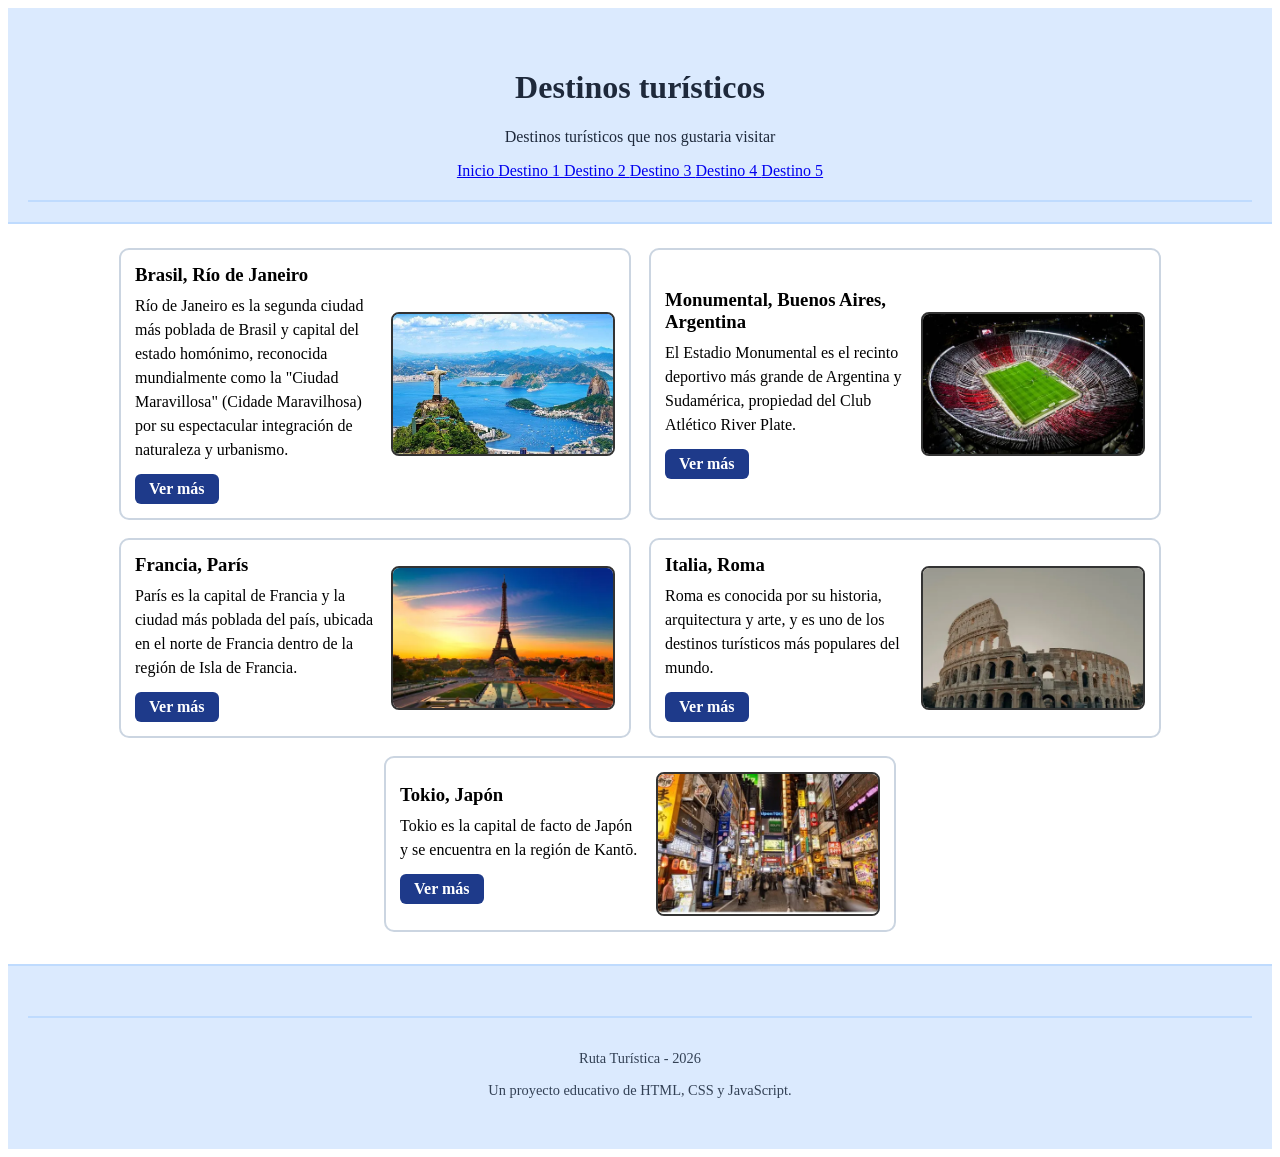
<file: destino turistico/index.html>
<!DOCTYPE html>
<html lang="es">
<head>
    <meta charset="UTF-8">
    <meta name="viewport" content="width=device-width, initial-scale=1.0">
    <title>Destinos Turísticos</title>
    <link rel="stylesheet" href="estilos.css">
</head>
<body>
    <header id="headerid"></header>
    <main>
        <div class="destinos">
            <article id="Riodejaneiro" class="tarjeta">
                <div class="info">
                    <h3>Brasil, Río de Janeiro</h3>
                    <p>Río de Janeiro es la segunda ciudad más poblada de Brasil y capital del estado homónimo, reconocida mundialmente como la "Ciudad Maravillosa" (Cidade Maravilhosa) por su espectacular integración de naturaleza y urbanismo.</p>
                    <a href="destino1.html">Ver más</a>
                </div>
                <img src="riodejaneiroxd.jpeg" alt="Río de Janeiro">
            </article>

            <article id="Monumental" class="tarjeta">
                <div class="info">
                    <h3>Monumental, Buenos Aires, Argentina</h3>
                    <p>El Estadio Monumental es el recinto deportivo más grande de Argentina y Sudamérica, propiedad del Club Atlético River Plate.</p>
                    <a href="destino2.html">Ver más</a>
                </div>
                <img src="monumental.webp" alt="Monumental">
            </article>

            <article id="Paris" class="tarjeta">
                <div class="info">
                    <h3>Francia, París</h3>
                    <p>París es la capital de Francia y la ciudad más poblada del país, ubicada en el norte de Francia dentro de la región de Isla de Francia.</p>
                    <a href="destino3.html">Ver más</a>
                </div>
                <img src="torre.webp" alt="París">
            </article>

            <article id="Roma" class="tarjeta">
                <div class="info">
                    <h3>Italia, Roma</h3>
                    <p>Roma es conocida por su historia, arquitectura y arte, y es uno de los destinos turísticos más populares del mundo.</p>
                    <a href="destino4.html">Ver más</a>
                </div>
                <img src="coliseo.webp" alt="Roma">
            </article>

            <article id="Tokio" class="tarjeta">
                <div class="info">
                    <h3>Tokio, Japón</h3>
                    <p>Tokio es la capital de facto de Japón y se encuentra en la región de Kantō.</p>
                    <a href="destino5.html">Ver más</a>
                </div>
                <img src="tokio.webp" alt="Tokio">
            </article>
        </div>
    </main>
    <footer id="footerid"></footer>
    <script src="script.js"></script>
</body>
</html>
</file>
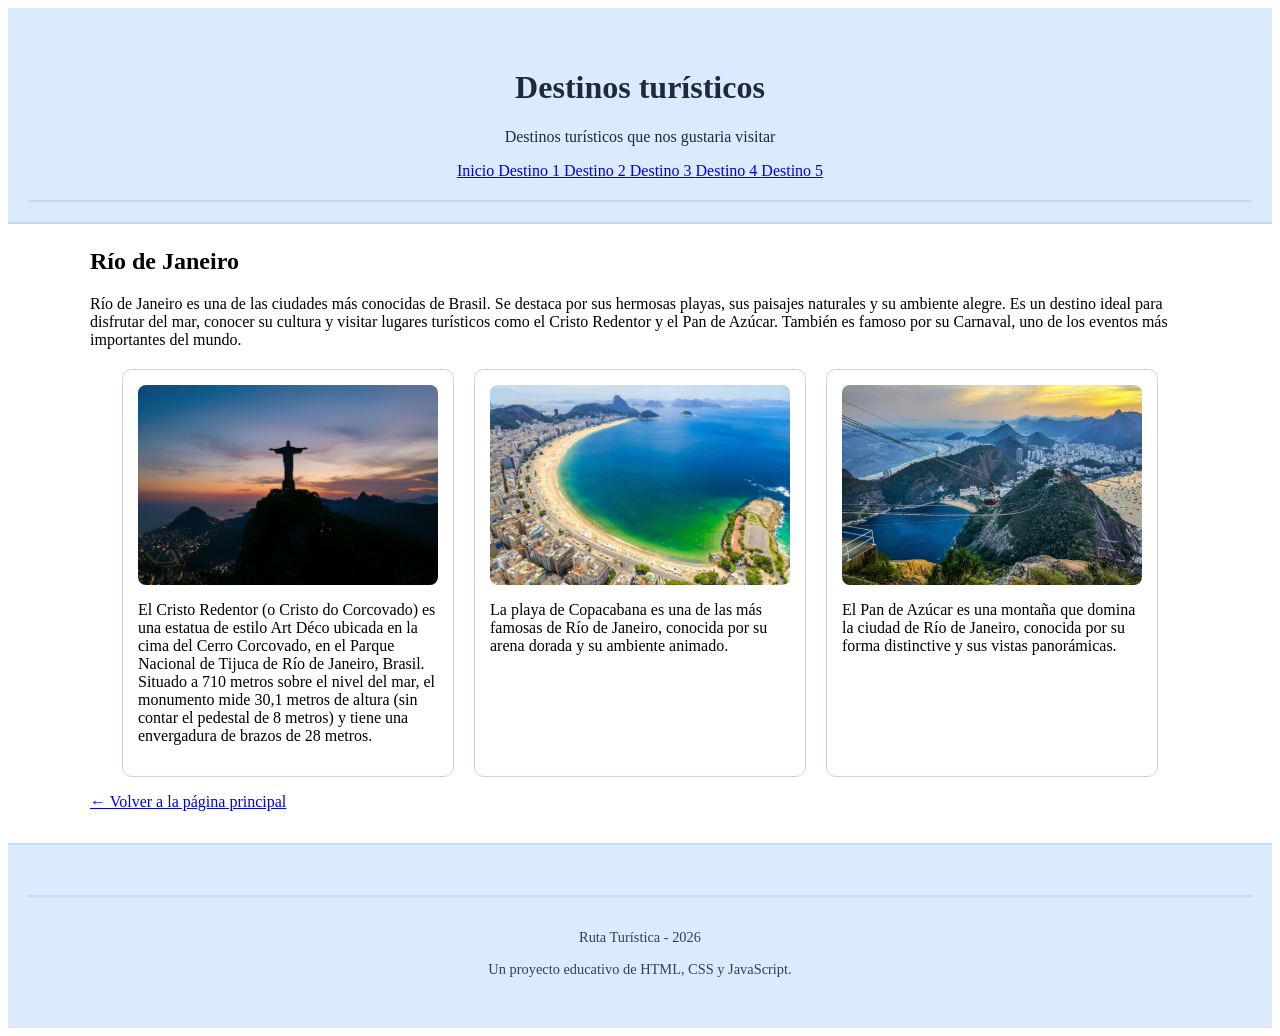
<file: destino turistico/destino1.html>
<!DOCTYPE html>
<html lang="es">
<head>
    <meta charset="UTF-8">
    <meta name="viewport" content="width=device-width, initial-scale=1.0">
    <title>Ruta Turística - Río de Janeiro</title>
    <link rel="stylesheet" href="estilos.css">
</head>
<body>
    <header id="headerid"></header>
    <main>
        <h2>Río de Janeiro</h2>
        <p>Río de Janeiro es una de las ciudades más conocidas de Brasil. Se destaca por sus hermosas playas, sus paisajes naturales y su ambiente alegre. Es un destino ideal para disfrutar del mar, conocer su cultura y visitar lugares turísticos como el Cristo Redentor y el Pan de Azúcar. También es famoso por su Carnaval, uno de los eventos más importantes del mundo.
</p>

        <div class="galeria">
            <div class="foto">
                <img src="riodejaneiro.avif" alt="Carnaval de Río de Janeiro">
                <p>El Cristo Redentor (o Cristo do Corcovado) es una estatua de estilo Art Déco ubicada en la cima del Cerro Corcovado, en el Parque Nacional de Tijuca de Río de Janeiro, Brasil.  Situado a 710 metros sobre el nivel del mar, el monumento mide 30,1 metros de altura (sin contar el pedestal de 8 metros) y tiene una envergadura de brazos de 28 metros. </p>
            </div>
            <div class="foto">
                <img src="Mar-rio.jpeg" alt="Playa de Copacabana">
                <p>La playa de Copacabana es una de las más famosas de Río de Janeiro, conocida por su arena dorada y su ambiente animado.</p>
            </div>
            <div class="foto">
                <img src="pan.webp" alt="Pan de Azúcar">
                <p>El Pan de Azúcar es una montaña que domina la ciudad de Río de Janeiro, conocida por su forma distinctive y sus vistas panorámicas.</p>
            </div>
        </div>
        <p><a href="index.html">← Volver a la página principal</a></p>
    </main>
    <footer id="footerid"></footer>
    <script src="script.js"></script>
</body>
</html>
</file>
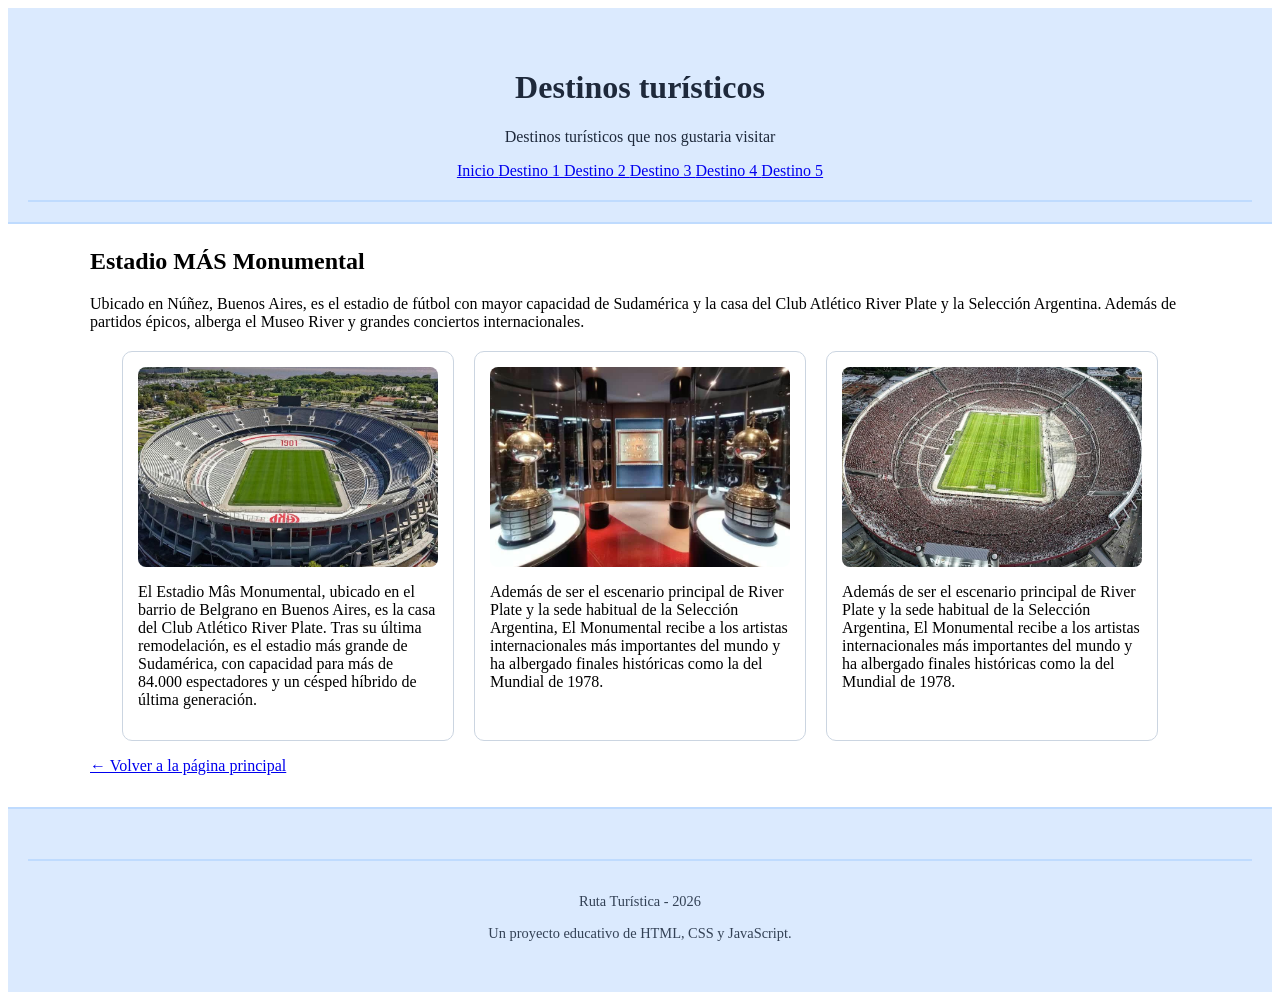
<file: destino turistico/destino2.html>
<!DOCTYPE html>
<html lang="es">
<head>
    <meta charset="UTF-8">
    <meta name="viewport" content="width=device-width, initial-scale=1.0">
    <title>Ruta Turística - Estadio MÁS Monumental</title>
    <link rel="stylesheet" href="estilos.css">
</head>
<body>

    <header id="headerid"></header>

    <main>
        <h2>Estadio MÁS Monumental</h2>
        <p>
            Ubicado en Núñez, Buenos Aires, es el estadio de fútbol con mayor capacidad de Sudamérica y la casa del Club Atlético River Plate y la Selección Argentina. Además de partidos épicos, alberga el Museo River y grandes conciertos internacionales.
        </p>

        <div class="galeria">
            <div class="foto">
                <img src="river2.jpeg" alt="Estadio Más Monumental">
                <p>El Estadio Mâs Monumental, ubicado en el barrio de Belgrano en Buenos Aires, es la casa del Club Atlético River Plate. Tras su última remodelación, es el estadio más grande de Sudamérica, con capacidad para más de 84.000 espectadores y un césped híbrido de última generación.</p>
            </div>
            <div class="foto">
                <img src="lib.jpeg" alt="Museo del estadio">
                <p>Además de ser el escenario principal de River Plate y la sede habitual de la Selección Argentina, El Monumental recibe a los artistas internacionales más importantes del mundo y ha albergado finales históricas como la del Mundial de 1978.</p>
            </div>
            <div class="foto">
                <img src="river.jpeg" alt="Estadio Mas Monumental ">
                <p>Además de ser el escenario principal de River Plate y la sede habitual de la Selección Argentina, El Monumental recibe a los artistas internacionales más importantes del mundo y ha albergado finales históricas como la del Mundial de 1978.</p>
            </div>
        </div>

        <p><a href="index.html">← Volver a la página principal</a></p>
    </main>

    <footer id="footerid"></footer>

    <script src="script.js"></script>
</body>
</html>
</file>
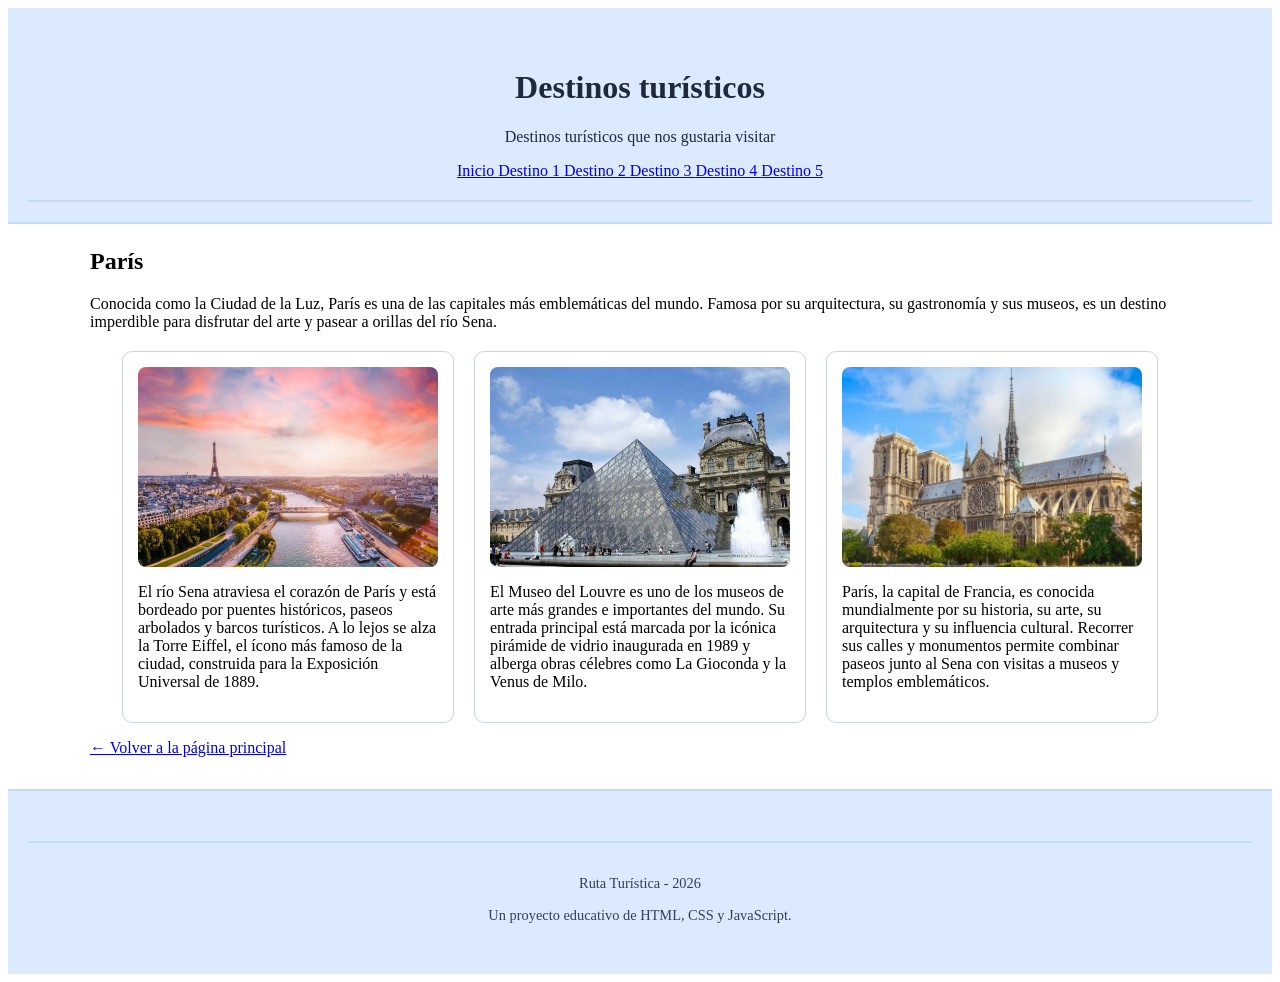
<file: destino turistico/destino3.html>
<!DOCTYPE html>
<html lang="es">
<head>
    <meta charset="UTF-8">
    <meta name="viewport" content="width=device-width, initial-scale=1.0">
    <title>Ruta Turística - París</title>
    <link rel="stylesheet" href="estilos.css">
</head>
<body>

    <header id="headerid"></header>

    <main>
        <h2>París</h2>
        <p>
            Conocida como la Ciudad de la Luz, París es una de las capitales más emblemáticas del mundo. Famosa por su arquitectura, su gastronomía y sus museos, es un destino imperdible para disfrutar del arte y pasear a orillas del río Sena.
        </p>

        <div class="galeria">
            <div class="foto">
                <img src="paris.jpeg" alt="Torre Eiffel">
                <p>El río Sena atraviesa el corazón de París y está bordeado por puentes históricos, paseos arbolados y barcos turísticos. A lo lejos se alza la Torre Eiffel, el ícono más famoso de la ciudad, construida para la Exposición Universal de 1889.</p>
            </div>
            <div class="foto">
                <img src="museo.jpeg" alt="Museo del Louvre">
                <p>El Museo del Louvre es uno de los museos de arte más grandes e importantes del mundo. Su entrada principal está marcada por la icónica pirámide de vidrio inaugurada en 1989 y alberga obras célebres como La Gioconda y la Venus de Milo.</p>
            </div>
            <div class="foto">
                <img src="notredam.jpeg" alt="Notre-Dam">
                <p>París, la capital de Francia, es conocida mundialmente por su historia, su arte, su arquitectura y su influencia cultural. Recorrer sus calles y monumentos permite combinar paseos junto al Sena con visitas a museos y templos emblemáticos.</p>
            </div>
        </div>
        <p><a href="index.html">← Volver a la página principal</a></p>
    </main>
    <footer id="footerid"></footer>

    <script src="script.js"></script>
</body>
</html>
</file>
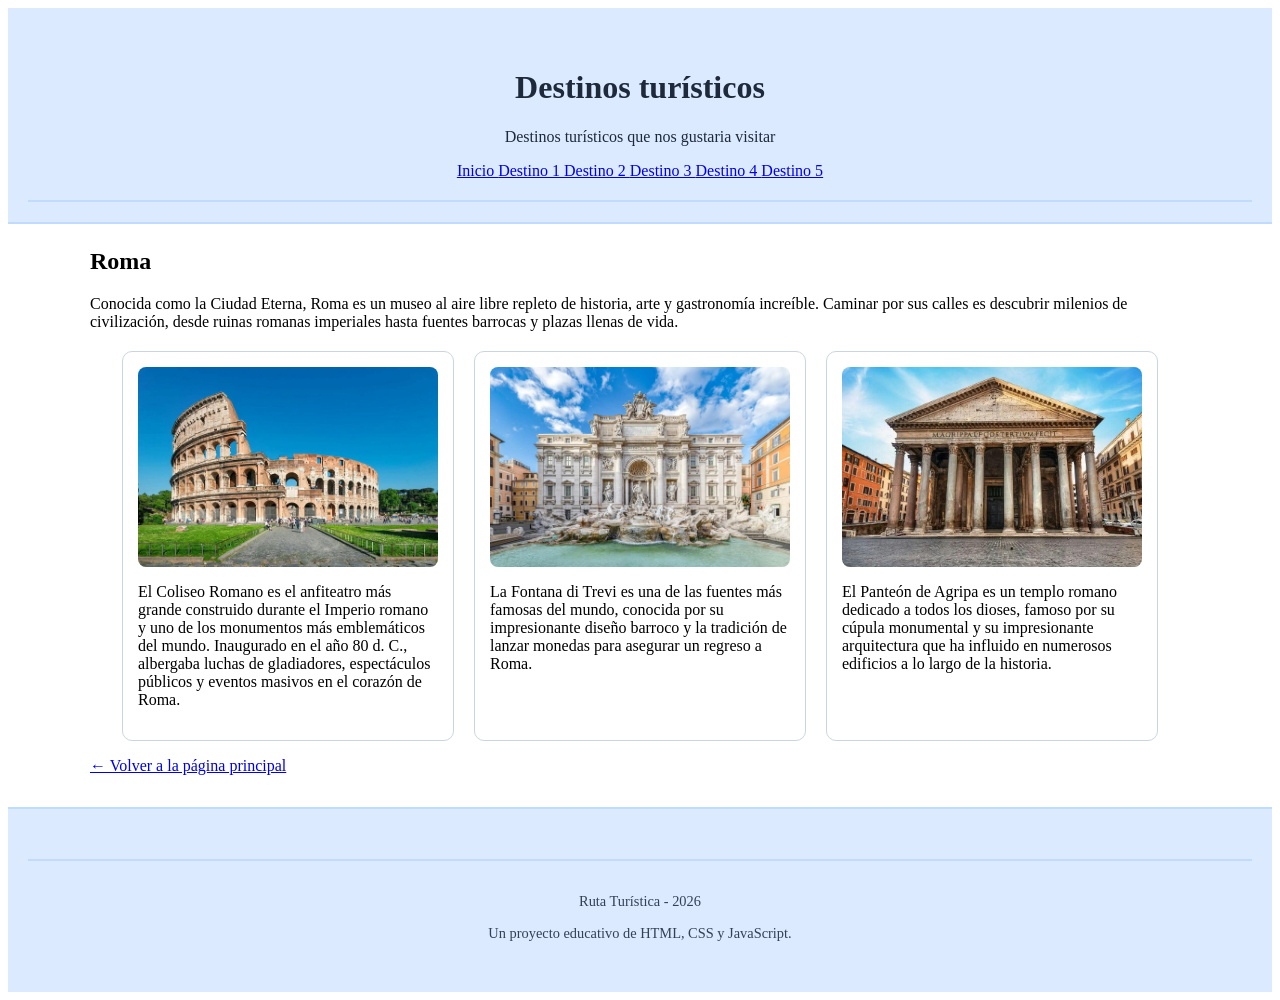
<file: destino turistico/destino4.html>
<!DOCTYPE html>
<html lang="es">
<head>
    <meta charset="UTF-8">
    <meta name="viewport" content="width=device-width, initial-scale=1.0">
    <title>Ruta Turística - Roma</title>
    <link rel="stylesheet" href="estilos.css">
</head>
<body>

    <header id="headerid"></header>

    <main>
        <h2>Roma</h2>
        <p>
            Conocida como la Ciudad Eterna, Roma es un museo al aire libre repleto de historia, arte y gastronomía increíble. Caminar por sus calles es descubrir milenios de civilización, desde ruinas romanas imperiales hasta fuentes barrocas y plazas llenas de vida.
        </p>

        <div class="galeria">
            <div class="foto">
                <img src="coliseo.jpeg" alt="Coliseo Romano">
                <p>El Coliseo Romano es el anfiteatro más grande construido durante el Imperio romano y uno de los monumentos más emblemáticos del mundo. Inaugurado en el año 80 d. C., albergaba luchas de gladiadores, espectáculos públicos y eventos masivos en el corazón de Roma.</p>
            </div>
            <div class="foto">
                <img src="roma.jpeg" alt="Fontana di Trevi">
                <p>La Fontana di Trevi es una de las fuentes más famosas del mundo, conocida por su impresionante diseño barroco y la tradición de lanzar monedas para asegurar un regreso a Roma.</p>
            </div>
            <div class="foto">
                <img src="panteon.jpeg" alt="Panteón de Agripa">
                <p>El Panteón de Agripa es un templo romano dedicado a todos los dioses, famoso por su cúpula monumental y su impresionante arquitectura que ha influido en numerosos edificios a lo largo de la historia.</p>
            </div>
        </div>

        <p><a href="index.html">← Volver a la página principal</a></p>
    </main>

    <footer id="footerid"></footer>

    <script src="script.js"></script>
</body>
</html>
</file>
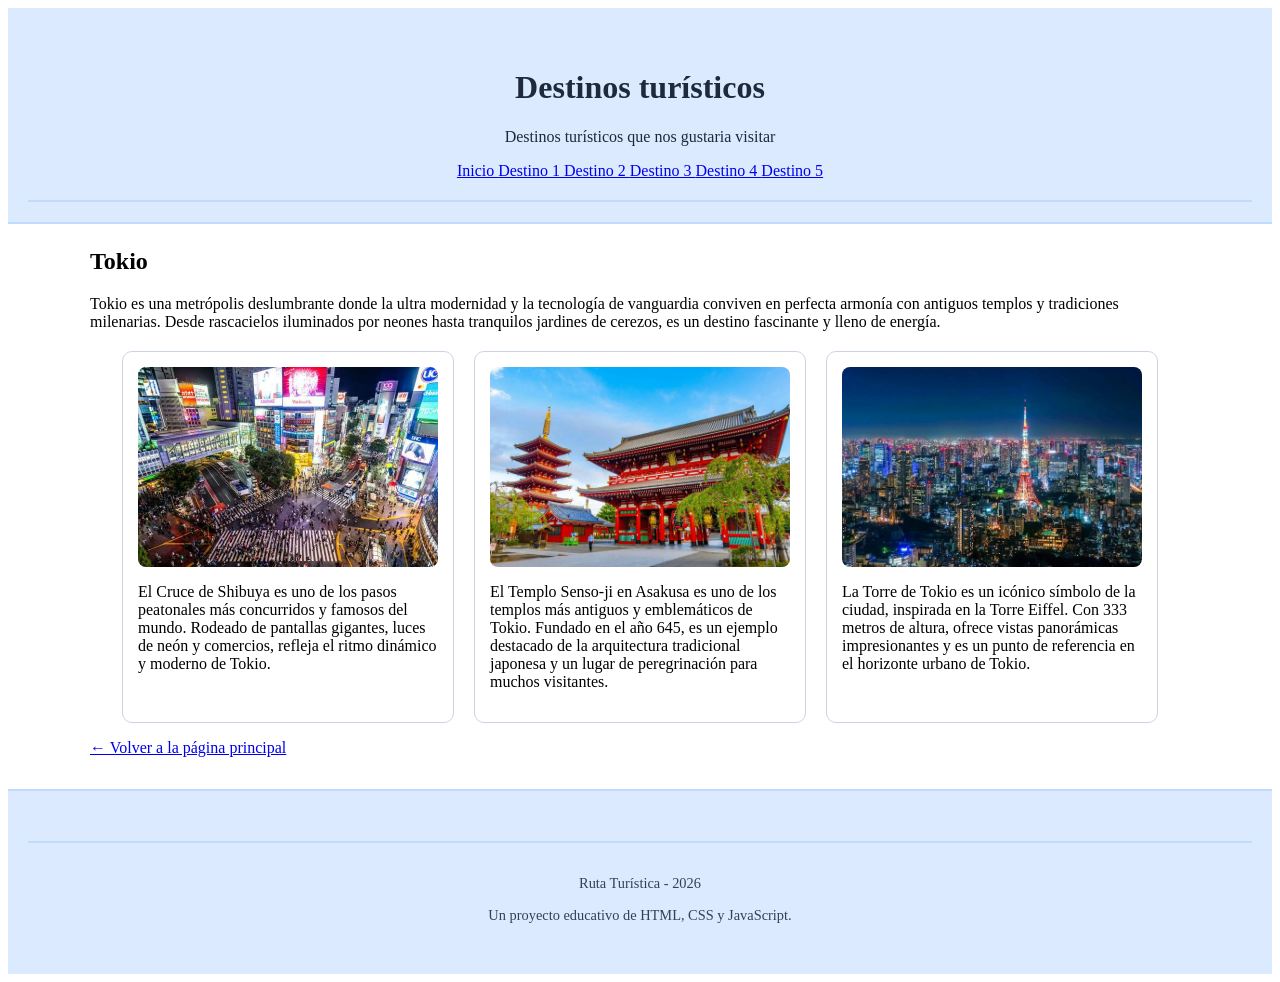
<file: destino turistico/destino5.html>
<!DOCTYPE html>
<html lang="es">
<head>
    <meta charset="UTF-8">
    <meta name="viewport" content="width=device-width, initial-scale=1.0">
    <title>Ruta Turística - Tokio</title>
    <link rel="stylesheet" href="estilos.css">
</head>
<body>
    <header id="headerid"></header>
    <main>
        <h2>Tokio</h2>
        <p>
            Tokio es una metrópolis deslumbrante donde la ultra modernidad y la tecnología de vanguardia conviven en perfecta armonía con antiguos templos y tradiciones milenarias. Desde rascacielos iluminados por neones hasta tranquilos jardines de cerezos, es un destino fascinante y lleno de energía.
        </p>
        <div class="galeria">
            <div class="foto">
                <img src="tokyo.jpeg" alt="Cruce de Shibuya">
                <p>El Cruce de Shibuya es uno de los pasos peatonales más concurridos y famosos del mundo. Rodeado de pantallas gigantes, luces de neón y comercios, refleja el ritmo dinámico y moderno de Tokio.</p>
            </div>
            <div class="foto">
                <img src="templo.jpeg" alt="Templo Senso-ji en Asakusa">
                <p>El Templo Senso-ji en Asakusa es uno de los templos más antiguos y emblemáticos de Tokio. Fundado en el año 645, es un ejemplo destacado de la arquitectura tradicional japonesa y un lugar de peregrinación para muchos visitantes.</p>
            </div>
            <div class="foto">
                <img src="torre.jpeg" alt="Torre de Tokio">
                <p>La Torre de Tokio es un icónico símbolo de la ciudad, inspirada en la Torre Eiffel. Con 333 metros de altura, ofrece vistas panorámicas impresionantes y es un punto de referencia en el horizonte urbano de Tokio.</p>
            </div>
        </div>
        <p><a href="index.html">← Volver a la página principal</a></p>
    </main>
    <footer id="footerid"></footer>
    <script src="script.js"></script>
</body>
</html>
</file>
<file: destino turistico/estilos.css>
header {
    background-color: #dbeafe;
    color: #1e293b;
    padding: 20px;
    text-align: center;
    border-bottom: 2px solid #bfdbfe;
}
main {
    max-width: 1100px;
    margin: 24px auto;
    padding: 0 16px;
}
.destinos {
    display: flex;
    flex-wrap: wrap;
    justify-content: center;
    gap: 18px;
}
.tarjeta {
    display: flex;
    align-items: center;
    justify-content: space-between;
    gap: 14px;
    width: 480px;
    max-width: 100%;
    background-color: #ffffff;
    border: 2px solid #cbd5e1;
    border-radius: 10px;
    padding: 14px;
}
.galeria {
    display: flex;
    flex-wrap: wrap;
    justify-content: center;
    gap: 20px;
    margin-top: 20px;
}
.foto {
    background-color: white;
    width: 300px;
    padding: 15px;
    border-radius: 10px;
    border: 1px solid #cbd5e1;
}
.foto img {
    width: 100%;
    height: 200px;
    object-fit: cover;
    border-radius: 8px;
    display: block;
    margin-bottom: 10px;
}
.info {
    flex: 1;
}

.info h3 {
    margin: 0 0 8px 0;
}

.info p {
    margin: 0 0 12px 0;
    line-height: 1.5;
}

.info a {
    display: inline-block;
    padding: 6px 14px;
    background-color: #1e3a8a;
    color: white;
    text-decoration: none;
    border-radius: 6px;
    font-weight: bold;
}

.tarjeta img {
    width: 220px;
    height: 140px;
    object-fit: cover;
    border: 2px solid #333;
    border-radius: 8px;
}
footer {
    background-color: #dbeafe; 
    color: #334155;
    text-align: center;
    padding: 18px 20px;
    margin-top: 32px;
    border-top: 2px solid #bfdbfe;
    font-size: 0.9rem;
}
</file>
